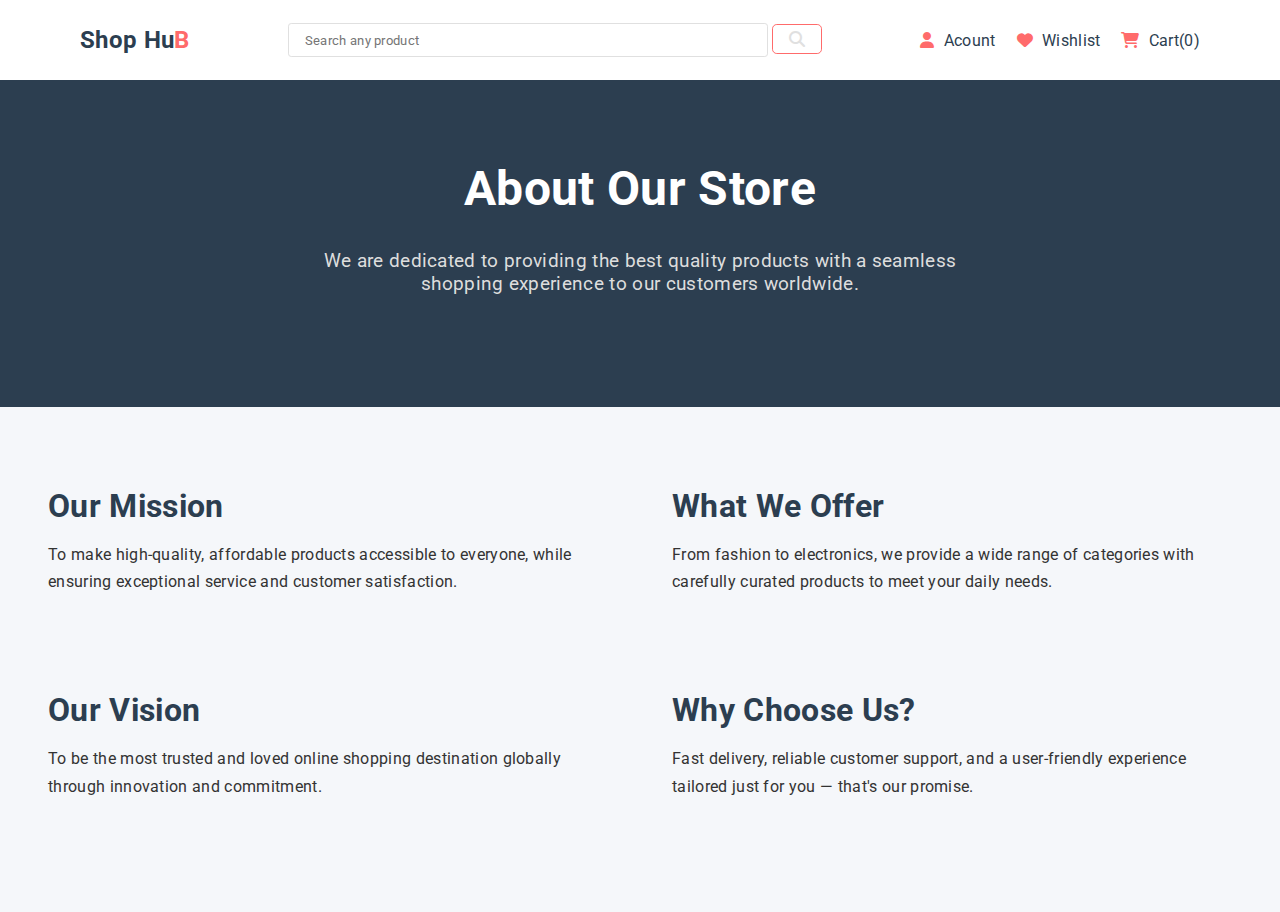
<file: AboutUs.html>
<!DOCTYPE html>
<html lang="en">
  <head>
    <meta charset="UTF-8" />
    <meta name="viewport" content="width=device-width, initial-scale=1.0" />
    <title>About Us</title>
    <link
      rel="stylesheet"
      href="https://cdnjs.cloudflare.com/ajax/libs/font-awesome/6.7.2/css/all.min.css"
      integrity="sha512-Evv84Mr4kqVGRNSgIGL/F/aIDqQb7xQ2vcrdIwxfjThSH8CSR7PBEakCr51Ck+w+/U6swU2Im1vVX0SVk9ABhg=="
      crossorigin="anonymous"
      referrerpolicy="no-referrer"
    />
    <link rel="stylesheet" href="AboutUs.css" />
    <link rel="stylesheet" href="index.css" />
  </head>
  <body>
    <div class="container header-section">
      <div class="logo-container">
        <ul>
          <li>
            <h2 class="main-logo">
              <a href="index.html">Shop Hu<samp>B</samp></a>
            </h2>
          </li>
        </ul>
      </div>

      <div class="input">
        <label for="input"></label>
        <input type="search" placeholder="Search any product" />
        <button class="magnifying animated-btn">
          <i class="fa-solid fa-magnifying-glass"></i>
        </button>
      </div>

      <div class="account-wishlist-cut">
        <ul>
          <li><i class="fa-solid fa-user"></i> Acount</li>
          <li><i class="fa-solid fa-heart"></i> Wishlist</li>
          <li><i class="fa-solid fa-cart-shopping"></i> Cart(0)</li>
        </ul>
      </div>
    </div>
    <!-- About Hero Section -->
    <section class="about-hero">
      <h1>About Our Store</h1>
      <p>
        We are dedicated to providing the best quality products with a seamless
        shopping experience to our customers worldwide.
      </p>
    </section>

    <!-- About Content Section -->
    <section class="about-content">
      <div class="about-section">
        <h2>Our Mission</h2>
        <p>
          To make high-quality, affordable products accessible to everyone,
          while ensuring exceptional service and customer satisfaction.
        </p>
      </div>

      <div class="about-section">
        <h2>What We Offer</h2>
        <p>
          From fashion to electronics, we provide a wide range of categories
          with carefully curated products to meet your daily needs.
        </p>
      </div>

      <div class="about-section">
        <h2>Our Vision</h2>
        <p>
          To be the most trusted and loved online shopping destination globally
          through innovation and commitment.
        </p>
      </div>

      <div class="about-section">
        <h2>Why Choose Us?</h2>
        <p>
          Fast delivery, reliable customer support, and a user-friendly
          experience tailored just for you — that's our promise.
        </p>
      </div>
    </section>
  </body>
</html>
</file>
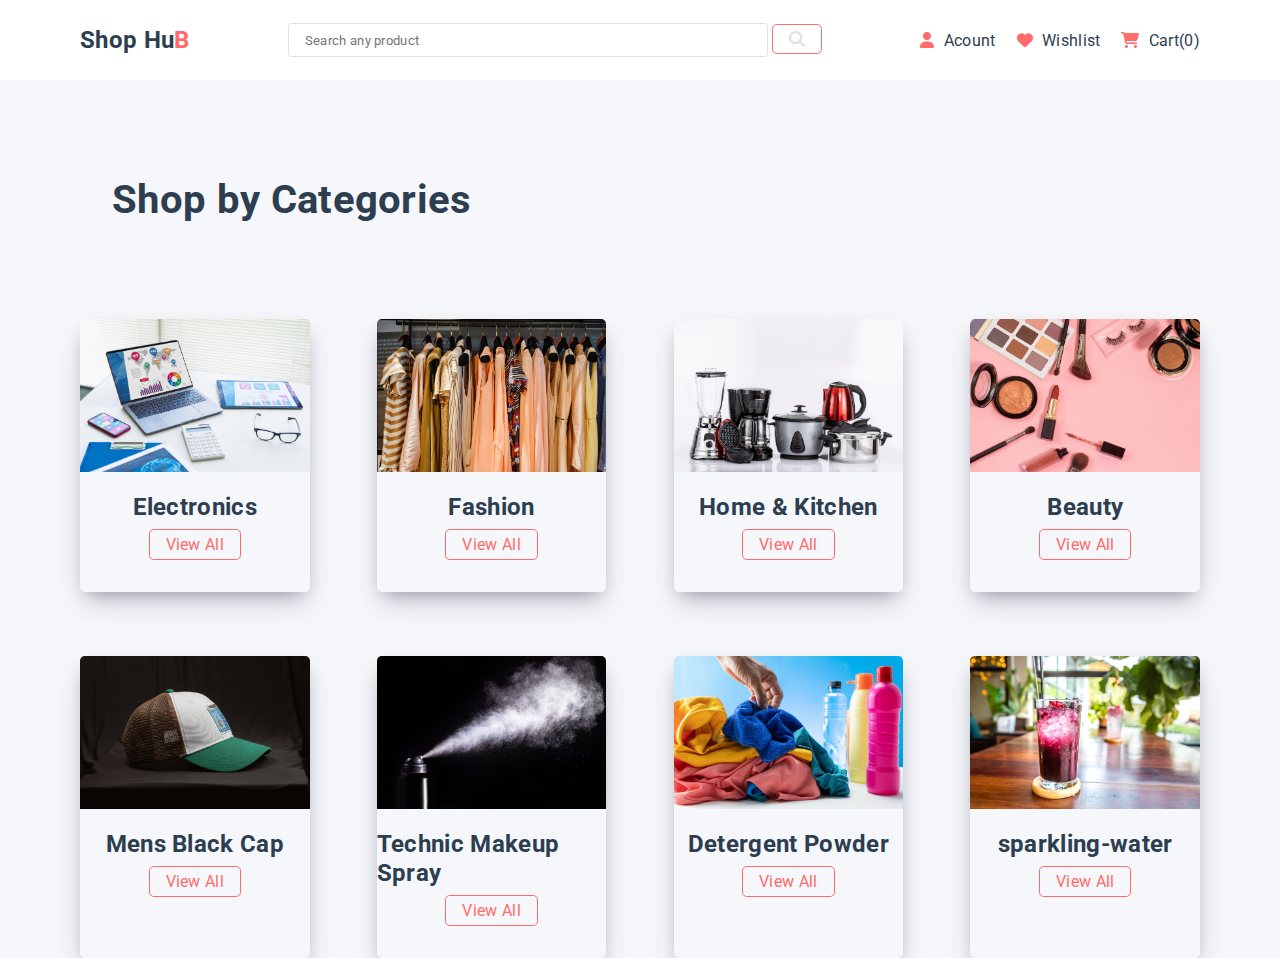
<file: Categoris.html>
<!DOCTYPE html>
<html lang="en">
  <head>
    <meta charset="UTF-8" />
    <meta name="viewport" content="width=device-width, initial-scale=1.0" />
    <title>Document</title>
    <link rel="stylesheet" href="index.css" />
    <link rel="stylesheet" href="Categories.css" />
    <link
      rel="stylesheet"
      href="https://cdnjs.cloudflare.com/ajax/libs/font-awesome/6.7.2/css/all.min.css"
      integrity="sha512-Evv84Mr4kqVGRNSgIGL/F/aIDqQb7xQ2vcrdIwxfjThSH8CSR7PBEakCr51Ck+w+/U6swU2Im1vVX0SVk9ABhg=="
      crossorigin="anonymous"
      referrerpolicy="no-referrer"
    />
  </head>
  <body>
    <div class="container header-section">
      <div class="logo-container">
        <ul>
          <li>
            <h2 class="main-logo">
              <a href="index.html">Shop Hu<samp>B</samp></a>
            </h2>
          </li>
        </ul>
      </div>

      <div class="input">
        <label for="input"></label>
        <input type="search" placeholder="Search any product" />
        <button class="magnifying animated-btn">
          <i class="fa-solid fa-magnifying-glass"></i>
        </button>
      </div>

      <div class="account-wishlist-cut">
        <ul>
          <li><i class="fa-solid fa-user"></i> Acount</li>
          <li><i class="fa-solid fa-heart"></i> Wishlist</li>
          <li><i class="fa-solid fa-cart-shopping"></i> Cart(0)</li>
        </ul>
      </div>
    </div>
    
    <div class="container Shop by Categories">
      <h2 class="Shop-by-Categories-titel">Shop by Categories</h2>

      <div class="Shop-by-Categories-titel-grid">
        <div class="Electronic">
          <figure>
            <img
              src="/public image section/Product categ/Electronics.png"
              alt=""
            />
          </figure>
          <div class="content-conteiner">
            <h3>Electronics</h3>
            <button class="animated-btn Categories-btn">View All</button>
          </div>
        </div>
        <div class="Fashion">
          <figure>
            <img src="/public image section/Product categ/Fashion.png" alt="" />
          </figure>
          <div class="content-conteiner">
            <h3>Fashion</h3>
            <button class="animated-btn Categories-btn">View All</button>
          </div>
        </div>
        <div class="Home & Kitchen">
          <figure>
            <img
              src="/public image section/Product categ/Home & Kitchen.png"
              alt=""
            />
          </figure>
          <div class="content-conteiner">
            <h3>Home & Kitchen</h3>
            <button class="animated-btn Categories-btn">View All</button>
          </div>
        </div>
        <div class="Beauty">
          <figure>
            <img src="/public image section/Product categ/Beauty.png" alt="" />
          </figure>
          <div class="content-conteiner">
            <h3>Beauty</h3>
            <button class="animated-btn Categories-btn">View All</button>
          </div>
        </div>
        <div class="Mens-Black-Cap">
          <figure>
            <img
              src="/public image section/Product categ/Mens Black Cap.png"
              alt=""
            />
          </figure>
          <div class="content-conteiner">
            <h3>Mens Black Cap</h3>
            <button class="animated-btn Categories-btn">View All</button>
          </div>
        </div>
        <div class="Technic-Makeup-Spray">
          <figure>
            <img
              src="/public image section/Product categ/Technic  Spray.png"
              alt=""
            />
          </figure>
          <div class="content-conteiner">
            <h3>Technic Makeup Spray</h3>
            <button class="animated-btn Categories-btn">View All</button>
          </div>
        </div>
        <div class="Detergent-Powder">
          <figure>
            <img
              src="/public image section/Product categ/Detergent Powder.png"
              alt=""
            />
          </figure>
          <div class="content-conteiner">
            <h3>Detergent Powder</h3>
            <button class="animated-btn Categories-btn">View All</button>
          </div>
        </div>
        <div class="sparkling-water">
          <figure>
            <img
              src="/public image section/Product categ/sparkling water.png"
              alt=""
            />
          </figure>
          <div class="content-conteiner">
            <h3>sparkling-water</h3>
            <button class="Categories-btn animated-btn">View All</button>
          </div>
        </div>
      </div>
    </div>
  </body>
</html>
</file>
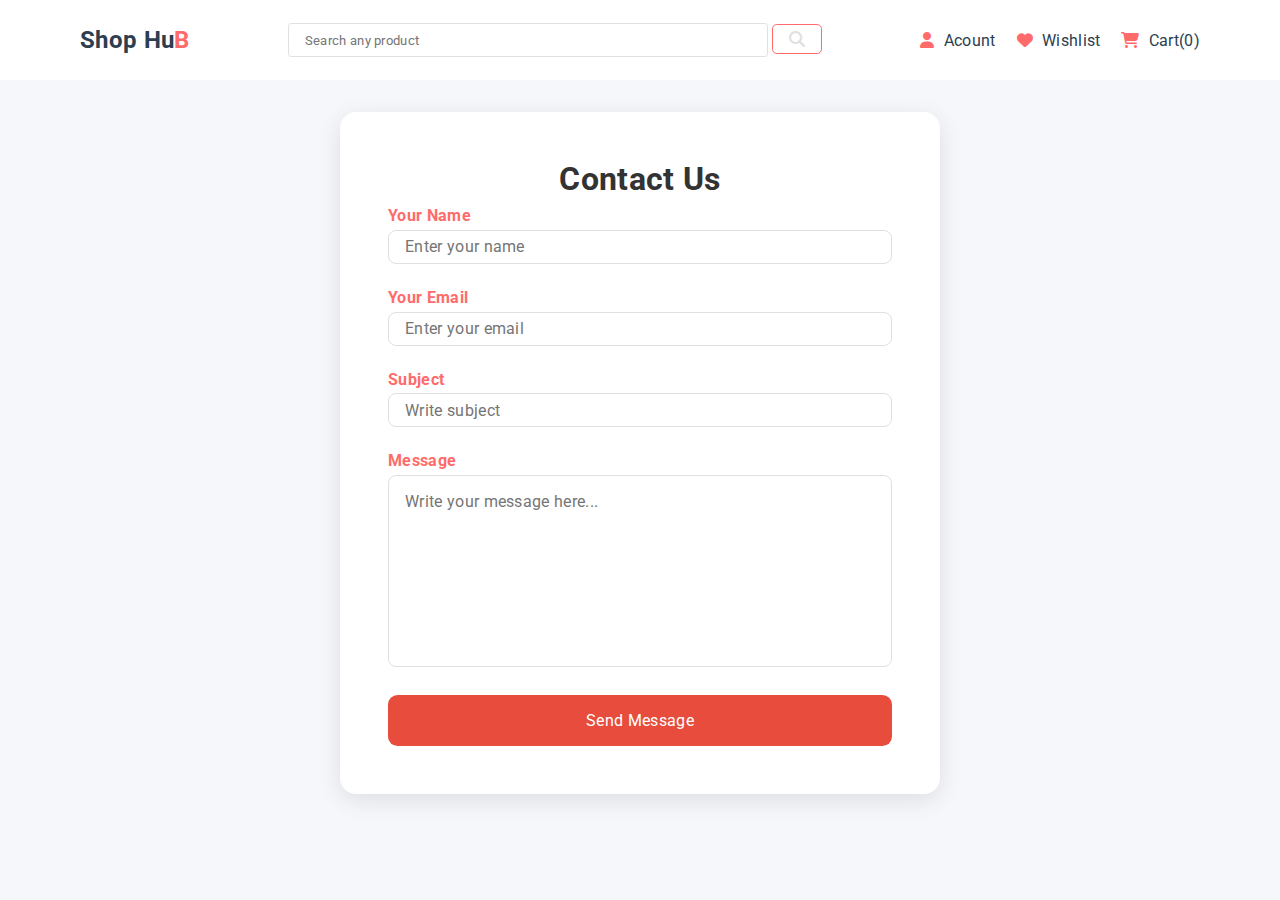
<file: contact.html>
<!DOCTYPE html>
<html lang="en">
  <head>
    <meta charset="UTF-8" />
    <meta name="viewport" content="width=device-width, initial-scale=1.0" />
    <title>Contact Us</title>
    <link rel="stylesheet" href="contact.css" />
    <link rel="stylesheet" href="index.css" />
    <link
      rel="stylesheet"
      href="https://cdnjs.cloudflare.com/ajax/libs/font-awesome/6.7.2/css/all.min.css"
      integrity="sha512-Evv84Mr4kqVGRNSgIGL/F/aIDqQb7xQ2vcrdIwxfjThSH8CSR7PBEakCr51Ck+w+/U6swU2Im1vVX0SVk9ABhg=="
      crossorigin="anonymous"
      referrerpolicy="no-referrer"
    />
  </head>
  <body>
    <div class="container header-section">
      <div class="logo-container">
        <ul>
          <li>
            <h2 class="main-logo">
              <a href="index.html">Shop Hu<samp>B</samp></a>
            </h2>
          </li>
        </ul>
      </div>

      <div class="input">
        <label for="input"></label>
        <input type="search" placeholder="Search any product" />
        <button class="magnifying animated-btn">
          <i class="fa-solid fa-magnifying-glass"></i>
        </button>
      </div>

      <div class="account-wishlist-cut">
        <ul>
          <li><i class="fa-solid fa-user"></i> Acount</li>
          <li><i class="fa-solid fa-heart"></i> Wishlist</li>
          <li><i class="fa-solid fa-cart-shopping"></i> Cart(0)</li>
        </ul>
      </div>
    </div>
    <section class="contact-section">
      <div class="contact-container">
        <h2>Contact Us</h2>
        <form class="contact-form" action="#" method="POST">
          <div>
            <label for="name">Your Name</label>
            <input
              type="text"
              id="name"
              name="name"
              placeholder="Enter your name"
              required
            />
          </div>
          <div>
            <label for="email">Your Email</label>
            <input
              type="email"
              id="email"
              name="email"
              placeholder="Enter your email"
              required
            />
          </div>
          <div>
            <label for="subject">Subject</label>
            <input
              type="text"
              id="subject"
              name="subject"
              placeholder="Write subject"
              required
            />
          </div>
          <div>
            <label for="message">Message</label>
            <textarea
              id="message"
              name="message"
              placeholder="Write your message here..."
              required
            ></textarea>
          </div>
          <button type="submit">Send Message</button>
        </form>
      </div>
    </section>
  </body>
</html>
</file>
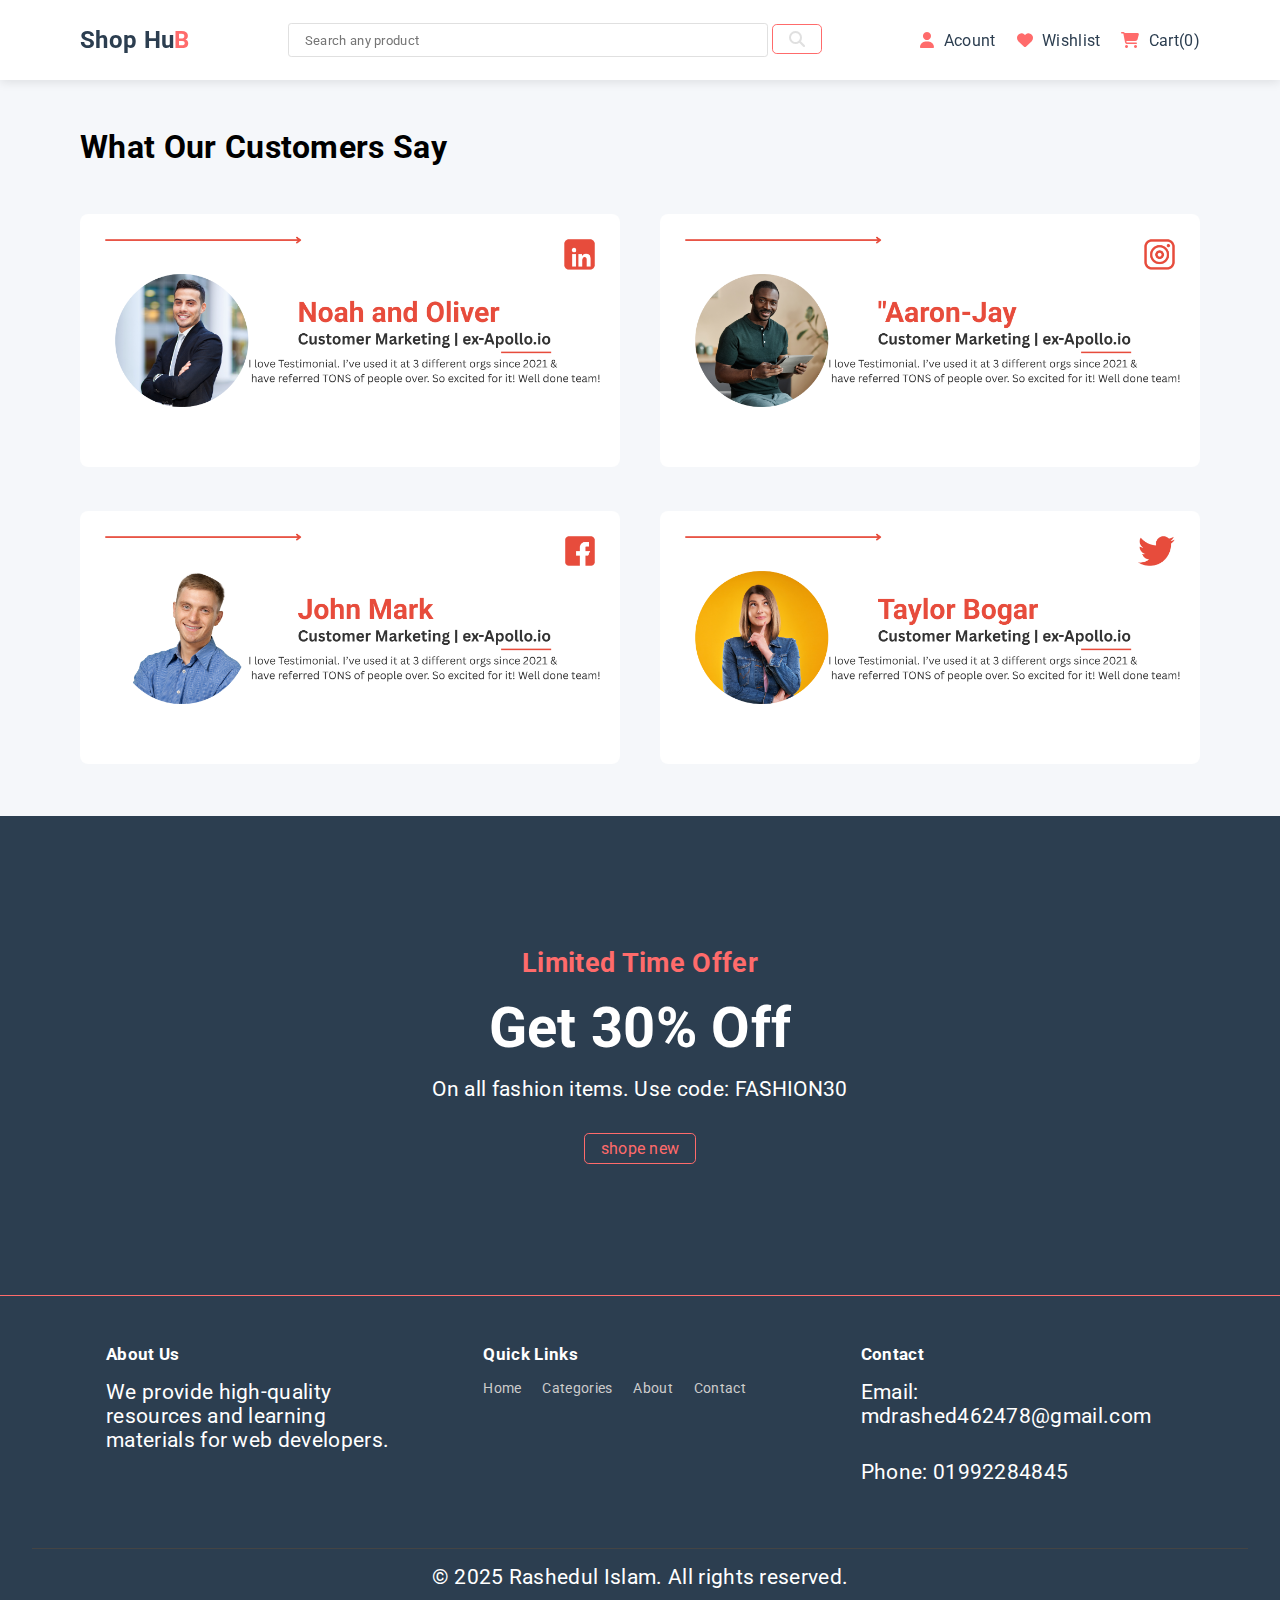
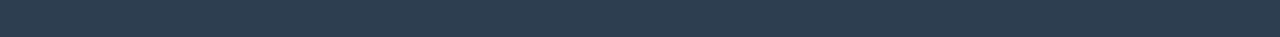
<file: Customers.html>
<!DOCTYPE html>
<html lang="en">
  <head>
    <meta charset="UTF-8" />
    <meta name="viewport" content="width=device-width, initial-scale=1.0" />
    <title>Our Customers</title>
    <link
      rel="stylesheet"
      href="https://cdnjs.cloudflare.com/ajax/libs/font-awesome/6.7.2/css/all.min.css"
      integrity="sha512-Evv84Mr4kqVGRNSgIGL/F/aIDqQb7xQ2vcrdIwxfjThSH8CSR7PBEakCr51Ck+w+/U6swU2Im1vVX0SVk9ABhg=="
      crossorigin="anonymous"
      referrerpolicy="no-referrer"
    />

    <link rel="stylesheet" href="/Css/Customers.css" />
    <link rel="stylesheet" href="/Css/index.css" />
  </head>
  <body>
    <div class="container header-section">
      <div class="logo-container">
        <ul>
          <li>
            <h2 class="main-logo">
              <a href="index.html">Shop Hu<samp>B</samp></a>
            </h2>
          </li>
        </ul>
      </div>

      <div class="input">
        <label for="input"></label>
        <input type="search" placeholder="Search any product" />
        <button class="magnifying animated-btn">
          <i class="fa-solid fa-magnifying-glass"></i>
        </button>
      </div>

      <div class="account-wishlist-cut">
        <ul>
          <li><i class="fa-solid fa-user"></i> Acount</li>
          <li><i class="fa-solid fa-heart"></i> Wishlist</li>
          <li><i class="fa-solid fa-cart-shopping"></i> Cart(0)</li>
        </ul>
      </div>
    </div>
    <div class="What-Our-Customers-Say">
      <h2>What Our Customers Say</h2>
      <div class="testimonial grid-two-cols">
        <div class="numberOner">
          <figure>
            <img src="/Image/0 (1).png" alt="" />
          </figure>
        </div>
        <div class="number2">
          <figure>
            <img src="/Image/0 (2).png" alt="" />
          </figure>
        </div>
        <div class="number3">
          <figure>
            <img src="/Image/0 (3).png" alt="" />
          </figure>
        </div>
        <div class="number4">
          <figure>
            <img src="/Image/0 (4).png" alt="" />
          </figure>
        </div>
      </div>
    </div>

    <!--? Start Limited Time Offer -->
    <div class="Limited-Time-Offer">
      <div class="hero-content">
        <h2>Limited Time Offer</h2>
        <h1>Get 30% Off</h1>
        <p>On all fashion items. Use code: FASHION30</p>
        <div class="Offer">
          <button class="animated-btn shope-new magnifying">shope new</button>
        </div>
      </div>
    </div>

    <!--? End Limited Time Offer -->
    <!-- ? Start Footre Section -->
    <footer class="site-footer">
      <div class="footer-container">
        <div class="footer-about">
          <h3>About Us</h3>
          <p>
            We provide high-quality resources and learning materials for web
            developers.
          </p>
        </div>
        <div class="footer-links">
          <h3>Quick Links</h3>
          <ul>
            <li><a href="#">Home</a></li>
            <li><a href="#">Categories</a></li>
            <li><a href="#">About</a></li>
            <li><a href="#">Contact</a></li>
          </ul>
        </div>
        <div class="footer-contact">
          <h3>Contact</h3>
          <p>Email: mdrashed462478@gmail.com</p>
          <p>Phone: 01992284845</p>
        </div>
      </div>
      <div class="footer-bottom">
        <p>&copy; 2025 Rashedul Islam. All rights reserved.</p>
      </div>
    </footer>

    <!-- ? End Footre Section -->
  </body>
</html>
</file>
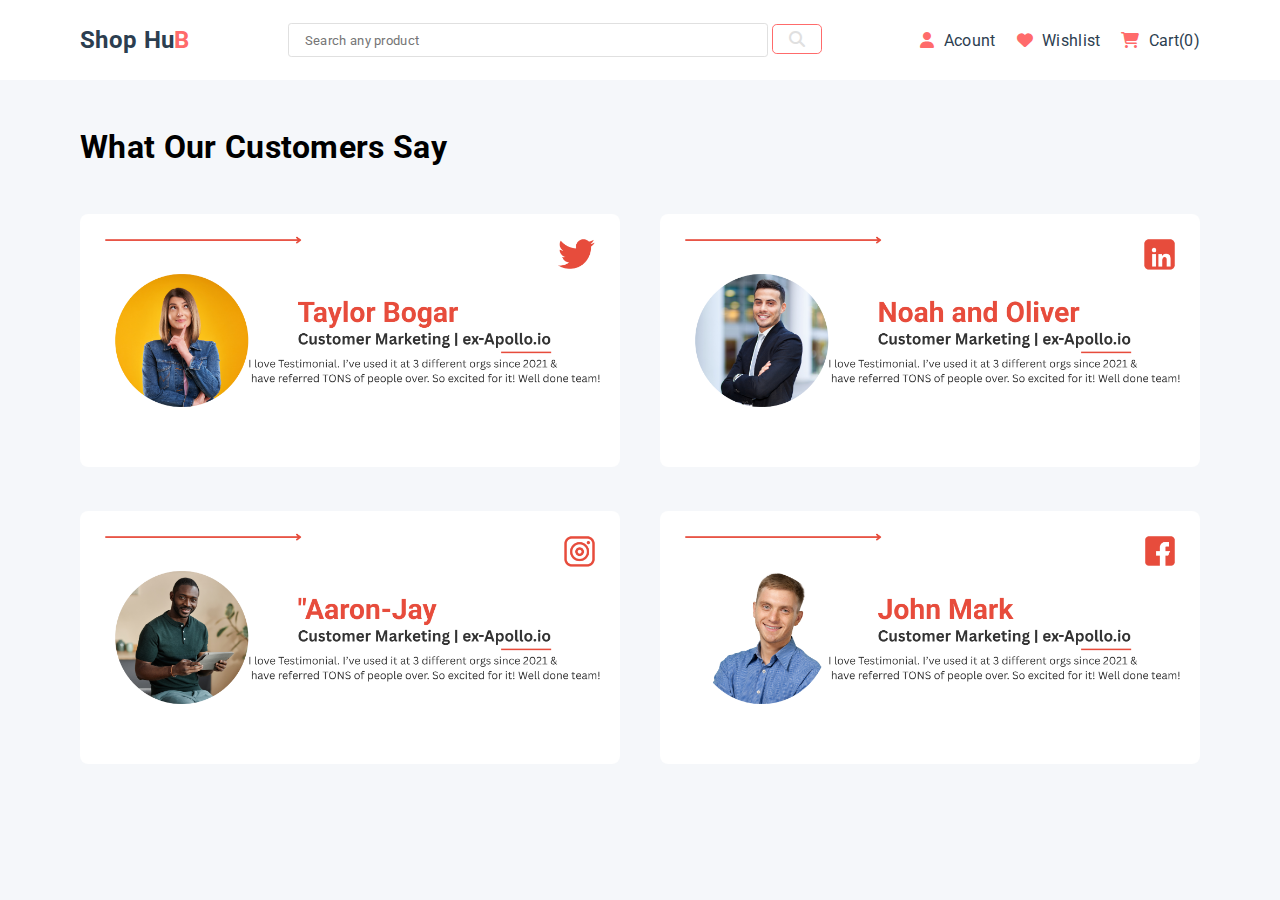
<file: Our Customers.html>
<!DOCTYPE html>
<html lang="en">
  <head>
    <meta charset="UTF-8" />
    <meta name="viewport" content="width=device-width, initial-scale=1.0" />
    <title>Our Customers</title>
    <link
      rel="stylesheet"
      href="https://cdnjs.cloudflare.com/ajax/libs/font-awesome/6.7.2/css/all.min.css"
      integrity="sha512-Evv84Mr4kqVGRNSgIGL/F/aIDqQb7xQ2vcrdIwxfjThSH8CSR7PBEakCr51Ck+w+/U6swU2Im1vVX0SVk9ABhg=="
      crossorigin="anonymous"
      referrerpolicy="no-referrer"
    />

    <link rel="stylesheet" href="/index.css" />
    <link rel="stylesheet" href="Our Customers.css" />
  </head>
  <body>
    <div class="container header-section">
      <div class="logo-container">
        <ul>
          <li>
            <h2 class="main-logo">
              <a href="index.html">Shop Hu<samp>B</samp></a>
            </h2>
          </li>
        </ul>
      </div>

      <div class="input">
        <label for="input"></label>
        <input type="search" placeholder="Search any product" />
        <button class="magnifying animated-btn">
          <i class="fa-solid fa-magnifying-glass"></i>
        </button>
      </div>

      <div class="account-wishlist-cut">
        <ul>
          <li><i class="fa-solid fa-user"></i> Acount</li>
          <li><i class="fa-solid fa-heart"></i> Wishlist</li>
          <li><i class="fa-solid fa-cart-shopping"></i> Cart(0)</li>
        </ul>
      </div>
    </div>
    <div class="What-Our-Customers-Say">
      <h2>What Our Customers Say</h2>
      <div class="testimonial grid-two-cols">
        <div class="numberOner">
          <figure>
            <img src="/public image section/Testimonial/1.png" alt="" />
          </figure>
        </div>
        <div class="number2">
          <figure>
            <img src="/public image section/Testimonial/2.png" alt="" />
          </figure>
        </div>
        <div class="number3">
          <figure>
            <img src="/public image section/Testimonial/3.png" alt="" />
          </figure>
        </div>
        <div class="number4">
          <figure>
            <img src="/public image section/Testimonial/4.png" alt="" />
          </figure>
        </div>
      </div>
    </div>
  </body>
</html>
</file>
<file: AboutUs.css>
.about-hero {
  background-color: var(--primary-dark);
  color: var(--text-light);
  padding: 5rem 2rem;
  text-align: center;
}

.about-hero h1 {
  font-size: 3rem;
  margin-bottom: 1rem;
}

.about-hero p {
  font-size: 1.2rem;
  max-width: 700px;
  margin: 0 auto;
  color: #ddd;
}

.about-content {
  display: flex;
  flex-direction: column;
  gap: 2rem;
  padding: 4rem 2rem;
  background-color: var(--secondary-light);
}

.about-section {
  max-width: 1100px;
  margin: 0 auto;
  text-align: center;
}

.about-section h2 {
  font-size: 2rem;
  color: var(--primary-dark);
  margin-bottom: 1rem;
}

.about-section p {
  font-size: 1rem;
  color: var(--text-dark);
  line-height: 1.7;
}
.main-logo a {
  color: var(--primary-dark);
  font-weight: bold;
}

@media (min-width: 768px) {
  .about-content {
    flex-direction: row;
    flex-wrap: wrap;
    justify-content: center;
  }

  .about-section {
    flex: 1 1 45%;
    padding: 1rem;
    text-align: left;
  }
}
</file>
<file: index.css>
@import url("https://fonts.googleapis.com/css2?family=Roboto:ital,wght@0,100..900;1,100..900&display=swap");

* {
  padding: 0;
  margin: 0;
  box-sizing: border-box;
  text-decoration: none;
  list-style: none;
  font-family: "Roboto", sans-serif;
  letter-spacing: 0.02rem;
}

:root {
  --primary-dark: #2c3e50;
  --primary-accent: #ff6b6b;
  --secondary-light: #f5f7fa;
  --secondary-warning: #e74c3c;
  --text-dark: #333333;
  --text-light: #ffffff;
  --border-gray: #e0e0e0;
  --hover-state: #e67e22;
  --success-state: #27ae60;
  --opacity-color: #000;
  --card-color: #363535;
  --star-color: #ffd400;
}

body {
  background-color: var(--secondary-light);
}

.container {
  max-width: 142rem;
  padding: 0 5rem;
  width: 100%;
}

ul {
  display: flex;
  gap: 1.3rem;
}

.main-logo {
  color: var(--primary-dark);
  cursor: pointer;
}

samp {
  color: var(--primary-accent);
}

.main-header-contact--contaienr {
  display: flex;
  padding: 1rem 5rem;
  align-items: center;
  justify-content: space-between;
  background-color: var(--primary-dark);
}

.fa-facebook,
.fa-instagram,
.fa-twitter {
  color: var(--primary-accent);
  font-size: 1.2rem;
  transition: 0.3s ease;
}

.fa-facebook:hover,
.fa-instagram:hover,
.fa-twitter:hover {
  transform: translateY(-0.2rem);
}

.main-header-contact--container {
  display: flex;
  padding: 0 5rem;
  height: 3rem;
  background-color: var(--primary-dark);
  color: var(--text-light);
  align-items: center;
  justify-content: space-between;
}

a {
  color: var(--text-light);
  font-weight: normal;
}

.header-section {
  display: flex;
  align-items: center;
  justify-content: space-between;
  height: 5rem;
  width: 100%;
  background-color: var(--text-light);
}

.input input {
  height: 2rem;
  width: 30rem;
  padding: 1rem;
  outline: none;
  color: var(--primary-dark);
  border: 0.1rem solid var(--border-gray);
  border-radius: 0.2rem;
}

.magnifying {
  padding: 0.6rem 1rem;
  border-radius: 0.2rem;
  background-color: var(--secondary-warning);
  border: none;
  color: var(--primary-accent);
}

.magnifying:hover {
  background-color: var(--hover-state);
}
i {
  color: var(--primary-accent);
}

.fa-user,
.fa-heart,
.fa-cart-shopping {
  margin-right: 0.3rem;
  color: var(--primary-accent);
}

.account-wishlist-cut ul li {
  color: var(--primary-dark);
}

.fa-magnifying-glass {
  color: var(--border-gray);
}

/* Navigation */
.nav-section {
  display: flex;
  align-items: center;
  justify-content: center;
  gap: 2rem;
  width: 100%;
  background-color: var(--primary-dark);
}

.nav-section ul li {
  padding: 1rem 0.6rem;
  cursor: pointer;
}

.nav-var-section {
  transition: all 0.4s;
}

.nav-var-section:hover {
  background-color: var(--primary-accent);
}

/* Hero Section */
.main-cover-container {
  height: 73.3vh;
  width: 100%;
  display: flex;
  align-items: center;
  justify-content: center;
  position: relative;
  z-index: 55;
  text-align: center;
}

.main-cover-container img {
  width: 100%;
  background-image: cover;
}

.main-cover-container::after {
  content: "";
  position: absolute;
  height: 100%;
  width: 100%;
  top: 0;
  left: 0;
  background-color: var(--opacity-color);
  filter: opacity(0.8);
  z-index: -1;
}

.main-cover-container::before {
  content: "";
  position: absolute;
  top: 0;
  left: 0;
  height: 100%;
  width: 100%;
  background-image: url(hero.jpg);
  background-size: cover;
  z-index: -2;
}

h1 {
  padding-bottom: 1rem;
  font-size: 3.5rem;
  text-transform: capitalize;
  color: var(--text-light);
}

.hero-content h2 {
  font-size: 1.7rem;
  padding-bottom: 1rem;
  text-transform: capitalize;
  color: var(--primary-accent);
}

p {
  padding-bottom: 2rem;
  font-size: 1.3rem;
  color: var(--text-light);
}

.shope-new {
  padding: 1rem 2rem;
  color: var(--text-light);
  font-size: 1rem;
}

.Contact {
  margin-left: 1rem;
}

/* Shop Categories */
.Shop-by-Categories-titel {
  margin: 6rem 2rem;
  font-size: 2.5rem;
  color: var(--primary-dark);
}

.Shop-by-Categories-titel-grid {
  display: grid;
  width: 100%;
  margin-top: 2rem;
  grid-template-columns: repeat(4, 1fr);
  gap: 4rem 4.2rem;
  place-content: center;
}

figure img {
  width: 100%;
  height: 100%;
  border-top-left-radius: 0.3rem;
  border-top-right-radius: 0.3rem;
}

.Beauty,
.Home,
.Fashion,
.Electronic,
.Technic-Makeup-Spray,
.Detergent-Powder,
.sparkling-water,
.Mens-Black-Cap {
  padding-bottom: 1rem;
  box-shadow: rgba(50, 50, 93, 0.25) 0px 13px 27px -5px,
    rgba(0, 0, 0, 0.3) 0px 8px 16px -8px;
  border-radius: 0.3rem;
  transition: 0.2s ease;
}

.Beauty:hover,
.Home:hover,
.Fashion:hover,
.Electronic:hover,
.Technic-Makeup-Spray:hover,
.Detergent-Powder:hover,
.sparkling-water:hover,
.Mens-Black-Cap:hover {
  transform: translateY(-0.5rem);
}

.content-conteiner {
  display: flex;
  margin-top: 1rem;
  font-size: 1.3rem;
  padding-bottom: 1rem;
  align-items: center;
  justify-content: center;
  flex-direction: column;
  gap: 0.5rem;
}

h3 {
  color: var(--primary-dark);
}

.Categories-btn {
  padding: 0.5rem 1.5rem;
  color: var(--primary-dark);
  border: 0.1rem solid var(--hover-state);
  border-radius: 0.2rem;
  position: relative;
}

.Categories-btn::after {
  content: "";
  position: absolute;
  top: 0;
  left: 0;
  width: 0%;
  height: 100%;
  background-color: rebeccapurple;
  z-index: 1;
}

.animated-btn {
  position: relative;
  padding: 0.3rem 1rem;
  font-size: 1rem;
  color: var(--primary-accent);
  background-color: transparent;
  border: 0.1rem solid var(--primary-accent);
  border-radius: 0.3rem;
  cursor: pointer;
  overflow: hidden;
  transition: all 0.4s ease;
}

.animated-btn:hover {
  color: var(--text-light);
}

.animated-btn::before {
  content: "";
  position: absolute;
  top: 50%;
  left: 50%;
  width: 300%;
  height: 300%;
  background-color: var(--hover-state);
  transition: all 0.6s ease;
  border-radius: 50%;
  transform: translate(-50%, -50%) scale(0);
  z-index: -1;
}

.animated-btn:hover::before {
  transform: translate(-50%, -50%) scale(1);
}

/* Featured Products */
.Featured-Products-container {
  padding-top: 8rem;
  background-color: var(--text-light);
}

.Featured-Products-grid {
  display: grid;
  grid-template-columns: repeat(5, 1fr);
  gap: 2rem;
}

.Featured-Products {
  font-size: 2rem;
  text-transform: capitalize;
  color: var(--text-dark);
  margin-bottom: 6rem;
}

.featured-Products {
  color: var(--primary-accent);
}

.featured-Products:hover {
  color: var(--primary-accent);
}

.btn {
  display: grid;
  grid-template-columns: repeat(2, 1fr);
  gap: 1rem;
  margin-top: 1rem;
  padding-bottom: 0.5rem;
  border-radius: 0.5rem;
}

.add-to-card-1 h3 {
  margin-top: 0.5rem;
}

.product-price {
  display: flex;
  gap: 2rem;
  margin-top: 1rem;
  font-size: 1.4rem;
}

.product-price .new {
  color: var(--primary-accent);
}

.product-price .old {
  color: var(--card-color);
  text-decoration: line-through;
}

.add-card-content-container {
  position: relative;
  padding: 0.3rem;
}

.star {
  color: var(--star-color);
  margin-top: 0.5rem;
}

.star span {
  color: var(--card-color);
}

.image {
  position: relative;
}

.image-discription {
  padding: 0.5rem;
  position: absolute;
  text-align: center;
  color: var(--card-color);
  inset: 0;
  width: 100%;
  height: 100%;
  display: flex;
  flex-direction: column;
  align-items: center;
  justify-content: center;
  opacity: 0;
  transition: 0.3s;
}

.image-discription:hover {
  opacity: 1;
}

.image-discription p {
  font-size: 1.2rem;
  color: var(--card-color);
}

.hover-btn {
  color: var(--text-dark);
}

.hover-btn:hover {
  color: var(--text-light);
}

[class^="add-to-card-"]:hover {
  box-shadow: rgba(0, 0, 0, 0.24) 0px 3px 8px;
}

.Limited-Time-Offer {
  display: flex;
  margin-top: 3rem;
  align-items: center;
  justify-content: center;
  height: 30rem;
  width: 100%;
  background-color: var(--primary-dark);

  & h2,
  h1,
  p {
    text-align: center;
  }
}

.Offer {
  display: flex;
  justify-content: center;
}

.What-Our-Customers-Say {
  margin-top: 3rem;
  padding: 0 5rem;

  & h2 {
    font-size: 2rem;
  }
}

.grid-two-cols {
  margin-top: 3rem;
  display: grid;
  grid-template-columns: repeat(2, 1fr);
  gap: 2.5rem;
}

.testimonial figure img {
  border-radius: 0.5rem;
  -webkit-border-radius: 0.5rem;
  -moz-border-radius: 0.5rem;
  -ms-border-radius: 0.5rem;
  -o-border-radius: 0.5rem;

  &:hover {
    box-shadow: rgba(100, 100, 111, 0.2) 0px 7px 29px 0px;
  }
}

/* ? Subscribe-yournewsletter */
.Subscribe-yournewsletter {
  margin-top: 3rem;
  padding: 3rem 5rem;
  background-color: var(--primary-dark);
}
.Subscribe-yournewsletter h2 {
  font-size: 2.5rem;
  padding-bottom: 1.2rem;
  text-align: center;
  color: var(--text-light);
}
.Subscribe-yournewsletter p {
  text-align: center;
}
.input-sub {
  display: flex;
  align-items: center;
  justify-content: center;
}
input {
  height: 2rem;
  width: 20rem;
  padding: 1rem;
  outline: none;
  color: var(--primary-dark);
  border: 0.1rem solid var(--border-gray);
  border-top-left-radius: 0.3rem;
  border-bottom-left-radius: 0.3rem;
}
.Subscribe-btn {
  border-top-right-radius: 0.3rem;
  border-bottom-right-radius: 0.3rem;
  padding: 0.6rem;
  border: none;
  background-color: var(--primary-accent);

  &:hover {
    color: var(--text-light);
  }
}

.site-footer {
  background-color: var(--primary-dark);
  color: var(--text-light);
  padding: 3rem 2rem 1rem;
  font-size: 0.9rem;
}

.footer-container {
  display: flex;
  flex-direction: column;
  gap: 2rem;
  max-width: 1100px;
  margin: 0 auto;
}

.footer-container h3 {
  margin-bottom: 1rem;
  color: #fff;
}

.footer-container ul {
  list-style: none;
  padding: 0;
}

.footer-container li {
  margin-bottom: 0.5rem;
}

.footer-container a {
  color: #ccc;
  text-decoration: none;
}

.footer-container a:hover {
  text-decoration: underline;
}

.footer-bottom {
  text-align: center;
  border-top: 0.1px solid #444;
  padding-top: 1rem;
  margin-top: 2rem;
  color: #aaa;
}

@media (min-width: 768px) {
  .footer-container {
    flex-direction: row;
    justify-content: space-between;
  }

  .footer-container > div {
    flex: 1;
    padding: 0 1rem;
  }
}

/* ? ----------- Responsive Design ----------- */

/* For tablets and small desktops */
@media (max-width: 1200px) {
  .container {
    padding: 0 3rem;
  }

  .Shop-by-Categories-titel-grid,
  .Featured-Products-grid {
    grid-template-columns: repeat(3, 1fr);
  }

  input {
    width: 20rem;
  }
}

/* For tablets (portrait) */
@media (max-width: 992px) {
  .Shop-by-Categories-titel-grid,
  .Featured-Products-grid {
    grid-template-columns: repeat(2, 1fr);
  }

  .grid-two-cols {
    grid-template-columns: 1fr;
  }

  .main-cover-container h1 {
    font-size: 2.5rem;
  }

  .hero-content h2 {
    font-size: 1.3rem;
  }

  input {
    width: 100%;
  }

  .header-section {
    flex-direction: column;
    height: auto;
    gap: 1rem;
    padding: 1rem 0;
  }
}

/* For mobile devices */
@media (max-width: 768px) {
  .Shop-by-Categories-titel-grid,
  .Featured-Products-grid {
    grid-template-columns: repeat(1, 1fr);
  }

  .main-cover-container {
    height: auto;
    padding: 2rem 1rem;
  }

  h1 {
    font-size: 2rem;
  }

  .nav-section {
    flex-direction: column;
    gap: 0.5rem;
  }

  ul {
    flex-direction: column;
    align-items: center;
  }

  .animated-btn {
    width: 100%;
    text-align: center;
  }

  .account-wishlist-cut ul {
    flex-direction: column;
    gap: 0.5rem;
  }
}

/* For very small devices */
@media (max-width: 576px) {
  .container {
    padding: 0 1rem;
  }

  .Shop-by-Categories-titel {
    font-size: 1.5rem;
  }

  .product-price {
    flex-direction: column;
    gap: 0.5rem;
  }

  .btn {
    grid-template-columns: 1fr;
  }

  .main-header-contact--container {
    flex-direction: column;
    height: auto;
    padding: 0.5rem;
    gap: 0.5rem;
  }
}
</file>
<file: Categories.css>
.main-logo a {
  color: var(--primary-dark);
  font-weight: bold;
}
</file>
<file: contact.css>
* {
  margin: 0;
  padding: 0;
  box-sizing: border-box;
  list-style: none;
}

:root {
  --primary-dark: #2c3e50;
  --primary-accent: #ff6b6b;
  --secondary-light: #f5f7fa;
  --secondary-warning: #e74c3c;
  --text-dark: #333333;
  --text-light: #ffffff;
  --border-gray: #e0e0e0;
  --hover-state: #e67e22;
  --success-state: #27ae60;
  --opacity-color: #000;
  --card-color: #363535;
  --star-color: #ffd400;
}

.contact-section {
  padding: 2rem 5rem;
  background-color: var(--background);
}

h2 {
  color: var(--primary-dark);
}
label {
  color: var(--primary-accent);
}

.main-logo a {
  color: var(--primary-dark);
  font-weight: bold;
}

.contact-container {
  max-width: 600px;
  margin: auto;
  background-color: white;
  padding: 3rem;
  border-radius: 1rem;
  box-shadow: 0 6px 24px rgba(0, 0, 0, 0.1);
  -webkit-border-radius: 1rem;
  -moz-border-radius: 1rem;
  -ms-border-radius: 1rem;
  -o-border-radius: 1rem;
}

.contact-container h2 {
  text-align: center;
  margin-bottom: 0.5rem;
  color: var(--text-dark);
  font-size: 2rem;
}

.contact-form {
  display: flex;
  flex-direction: column;
  gap: 1.5rem;
}

.contact-form label {
  font-weight: bold;
  margin-bottom: 0.3rem;
  display: block;
}

.contact-form input,
.contact-form textarea {
  width: 100%;
  padding: 1rem;
  border: 0.1px solid var(--border-gray);
  border-radius: 8px;
  font-size: 1rem;
  transition: border-color 0.3s;
}

.contact-form input:focus,
.contact-form textarea:focus {
  border-color: var(--primary);
  outline: none;
}

.contact-form textarea {
  min-height: 12rem;
  resize: none;
}

.contact-form button {
  padding: 1rem;
  background-color: var(--secondary-warning);
  color: var(--text-light);
  font-size: 1rem;
  border: none;
  border-radius: 0.6rem;
  cursor: pointer;
  transition: background-color 0.3s;
  -webkit-border-radius: 0.6rem;
  -moz-border-radius: 0.6rem;
  -ms-border-radius: 0.6rem;
  -o-border-radius: 0.6rem;
}

.contact-form button:hover {
  background-color: var(--primary-dark);
}

@media (max-width: 600px) {
  .contact-container {
    padding: 2rem;
  }

  .contact-container h2 {
    font-size: 1.5rem;
  }
}
</file>
<file: Css/Customers.css>
.main-logo a {
  color: var(--primary-dark);
  font-weight: bold;
}
</file>
<file: Css/index.css>
@import url("https://fonts.googleapis.com/css2?family=Roboto:ital,wght@0,100..900;1,100..900&display=swap");

* {
  padding: 0;
  margin: 0;
  box-sizing: border-box;
  text-decoration: none;
  list-style: none;
  font-family: "Roboto", sans-serif;
  letter-spacing: 0.02rem;
}

:root {
  --primary-dark: #2c3e50;
  --primary-accent: #ff6b6b;
  --secondary-light: #f5f7fa;
  --secondary-warning: #e74c3c;
  --text-dark: #333333;
  --text-light: #ffffff;
  --border-gray: #e0e0e0;
  --hover-state: #e67e22;
  --success-state: #27ae60;
  --opacity-color: #000;
  --card-color: #363535;
  --star-color: #ffd400;
}

body {
  background-color: var(--secondary-light);
}

.container {
  max-width: 142rem;
  padding: 0 5rem;
  width: 100%;
}

ul {
  display: flex;
  gap: 1.3rem;
}

.main-logo {
  color: var(--primary-dark);
  cursor: pointer;
}
.main-logo a {
  color: var(--primary-dark);
  font-weight: bold;
}

samp {
  color: var(--primary-accent);
}

.main-header-contact--contaienr {
  display: flex;
  padding: 1rem 5rem;
  align-items: center;
  justify-content: space-between;
  background-color: var(--primary-dark);
}

.fa-facebook,
.fa-instagram,
.fa-linkedin {
  color: var(--primary-accent);
  font-size: 1.2rem;
  transition: 0.3s ease;
}

.fa-facebook:hover,
.fa-instagram:hover,
.fa-linkedin:hover {
  transform: translateY(-0.2rem);
  -webkit-transform: translateY(-0.2rem);
  -moz-transform: translateY(-0.2rem);
  -ms-transform: translateY(-0.2rem);
  -o-transform: translateY(-0.2rem);
}

.main-header-contact--container {
  display: flex;
  padding: 0 5rem;
  height: 3rem;
  background-color: var(--primary-dark);
  color: var(--text-light);
  align-items: center;
  justify-content: space-between;
}

a {
  color: var(--text-light);
  font-weight: normal;
}

.header-section {
  display: flex;
  align-items: center;
  justify-content: space-between;
  height: 5rem;
  width: 100%;
  background-color: var(--text-light);
  box-shadow: 0 2px 10px rgba(0, 0, 0, 0.1);
  position: sticky;
  z-index: 100;
}

.header-section {
  position: sticky;
  top: 0;
}
.input input {
  height: 2rem;
  width: 30rem;
  padding: 1rem;
  outline: none;
  color: var(--primary-dark);
  border: 0.1rem solid var(--border-gray);
  border-radius: 0.2rem;
}

.magnifying {
  padding: 0.6rem 1rem;
  border-radius: 0.2rem;
  background-color: var(--secondary-warning);
  border: none;
  color: var(--primary-accent);
}

.magnifying:hover {
  background-color: var(--hover-state);
}
i {
  color: var(--primary-accent);
}

.fa-user,
.fa-heart,
.fa-cart-shopping {
  margin-right: 0.3rem;
  color: var(--primary-accent);
}

.account-wishlist-cut ul li {
  color: var(--primary-dark);
}

.fa-magnifying-glass {
  color: var(--border-gray);
}

/* Navigation */
.nav-section {
  display: flex;
  align-items: center;
  justify-content: center;
  gap: 2rem;
  width: 100%;
  background-color: var(--primary-dark);
}

.nav-section ul li {
  padding: 1rem 0.6rem;
  cursor: pointer;
}

.nav-var-section {
  transition: all 0.4s;
}

.nav-var-section:hover {
  background-color: var(--primary-accent);
}

/* Hero Section */
.main-cover-container {
  height: 73.3vh;
  width: 100%;
  display: flex;
  align-items: center;
  justify-content: center;
  position: relative;
  z-index: 55;
  text-align: center;
}

.main-cover-container img {
  width: 100%;
  background-image: cover;
}

.main-cover-container::after {
  content: "";
  position: absolute;
  height: 100%;
  width: 100%;
  top: 0;
  left: 0;
  background-color: var(--opacity-color);
  filter: opacity(0.8);
  z-index: -1;
}

.main-cover-container::before {
  content: "";
  position: absolute;
  top: 0;
  left: 0;
  height: 100%;
  width: 100%;
  background-image: url(/Image/hero.jpg);
  background-size: cover;
  z-index: -2;
}

h1 {
  padding-bottom: 1rem;
  font-size: 3.5rem;
  text-transform: capitalize;
  color: var(--text-light);
}

.hero-content h2 {
  font-size: 1.7rem;
  padding-bottom: 1rem;
  text-transform: capitalize;
  color: var(--primary-accent);
}

p {
  padding-bottom: 2rem;
  font-size: 1.3rem;
  color: var(--text-light);
}

.shope-new {
  padding: 1rem 2rem;
  color: var(--text-light);
  font-size: 1rem;
}

.Contact {
  margin-left: 1rem;
}

/* Shop Categories */
.Shop-by-Categories-titel {
  margin: 6rem 2rem;
  font-size: 2.5rem;
  color: var(--primary-dark);
}

.Shop-by-Categories-titel-grid {
  display: grid;
  width: 100%;
  margin-top: 2rem;
  grid-template-columns: repeat(4, 1fr);
  gap: 4rem 4.2rem;
  place-content: center;
}

figure img {
  width: 100%;
  height: 100%;
  border-top-left-radius: 0.3rem;
  border-top-right-radius: 0.3rem;
}

.Beauty,
.Home,
.Fashion,
.Electronic,
.Technic-Makeup-Spray,
.Detergent-Powder,
.sparkling-water,
.Mens-Black-Cap {
  padding-bottom: 1rem;
  box-shadow: rgba(50, 50, 93, 0.25) 0px 13px 27px -5px,
    rgba(0, 0, 0, 0.3) 0px 8px 16px -8px;
  border-radius: 0.3rem;
  transition: 0.2s ease;
}

.Beauty:hover,
.Home:hover,
.Fashion:hover,
.Electronic:hover,
.Technic-Makeup-Spray:hover,
.Detergent-Powder:hover,
.sparkling-water:hover,
.Mens-Black-Cap:hover {
  transform: translateY(-0.5rem);
}

.content-conteiner {
  display: flex;
  margin-top: 1rem;
  font-size: 1.3rem;
  padding-bottom: 1rem;
  align-items: center;
  justify-content: center;
  flex-direction: column;
  gap: 0.5rem;
}

h3 {
  color: var(--primary-dark);
}

.Categories-btn {
  padding: 0.5rem 1.5rem;
  color: var(--primary-dark);
  border: 0.1rem solid var(--hover-state);
  border-radius: 0.2rem;
  position: relative;
}

.Categories-btn::after {
  content: "";
  position: absolute;
  top: 0;
  left: 0;
  width: 0%;
  height: 100%;
  background-color: rebeccapurple;
  z-index: 1;
}

.animated-btn {
  position: relative;
  padding: 0.3rem 1rem;
  font-size: 1rem;
  color: var(--primary-accent);
  background-color: transparent;
  border: 0.1rem solid var(--primary-accent);
  border-radius: 0.3rem;
  cursor: pointer;
  overflow: hidden;
  transition: all 0.4s ease;
}

.animated-btn:hover {
  color: var(--text-light);
}

.animated-btn::before {
  content: "";
  position: absolute;
  top: 50%;
  left: 50%;
  width: 300%;
  height: 300%;
  background-color: var(--hover-state);
  transition: all 0.6s ease;
  border-radius: 50%;
  transform: translate(-50%, -50%) scale(0);
  z-index: -1;
}

.animated-btn:hover::before {
  transform: translate(-50%, -50%) scale(1);
}

/* Featured Products */
.Featured-Products-container {
  padding-top: 8rem;
  background-color: var(--text-light);
}

.Featured-Products-grid {
  display: grid;
  grid-template-columns: repeat(5, 1fr);
  gap: 2rem;
}

.Featured-Products {
  font-size: 2rem;
  text-transform: capitalize;
  color: var(--text-dark);
  margin-bottom: 6rem;
}

.featured-Products {
  color: var(--primary-accent);
}

.featured-Products:hover {
  color: var(--primary-accent);
}

.btn {
  display: grid;
  grid-template-columns: repeat(2, 1fr);
  gap: 1rem;
  margin-top: 1rem;
  padding-bottom: 0.5rem;
  border-radius: 0.5rem;
}

.add-to-card-1 h3 {
  margin-top: 0.5rem;
}

.product-price {
  display: flex;
  gap: 2rem;
  margin-top: 1rem;
  font-size: 1.4rem;
}

.product-price .new {
  color: var(--primary-accent);
}

.product-price .old {
  color: var(--card-color);
  text-decoration: line-through;
}

.add-card-content-container {
  position: relative;
  padding: 0.3rem;
}

.star {
  color: var(--star-color);
  margin-top: 0.5rem;
}

.star span {
  color: var(--card-color);
}

.image {
  position: relative;
}

.image-discription {
  padding: 0.5rem;
  position: absolute;
  text-align: center;
  color: var(--card-color);
  inset: 0;
  width: 100%;
  height: 100%;
  display: flex;
  flex-direction: column;
  align-items: center;
  justify-content: center;
  opacity: 0;
  transition: 0.3s;
}

.image-discription:hover {
  opacity: 1;
}

.image-discription p {
  font-size: 1.2rem;
  color: var(--card-color);
}

.hover-btn {
  color: var(--text-dark);
}

.hover-btn:hover {
  color: var(--text-light);
}

[class^="add-to-card-"]:hover {
  box-shadow: rgba(0, 0, 0, 0.24) 0px 3px 8px;
}

.Limited-Time-Offer {
  display: flex;
  margin-top: 3rem;
  align-items: center;
  border-bottom: 0.1rem solid var(--primary-accent);
  justify-content: center;
  height: 30rem;
  width: 100%;
  background-color: var(--primary-dark);

  & h2,
  h1,
  p {
    text-align: center;
  }
}

.Offer {
  display: flex;
  justify-content: center;
}

.What-Our-Customers-Say {
  margin-top: 3rem;
  padding: 0 5rem;

  & h2 {
    font-size: 2rem;
  }
}

.grid-two-cols {
  margin-top: 3rem;
  display: grid;
  grid-template-columns: repeat(2, 1fr);
  gap: 2.5rem;
}

.testimonial figure img {
  border-radius: 0.5rem;
  -webkit-border-radius: 0.5rem;
  -moz-border-radius: 0.5rem;
  -ms-border-radius: 0.5rem;
  -o-border-radius: 0.5rem;

  &:hover {
    box-shadow: rgba(100, 100, 111, 0.2) 0px 7px 29px 0px;
  }
}

/* ? Subscribe-yournewsletter */
.Subscribe-yournewsletter {
  margin-top: 3rem;
  padding: 3rem 5rem;
  background-color: var(--primary-dark);
}
.Subscribe-yournewsletter h2 {
  font-size: 2.5rem;
  padding-bottom: 1.2rem;
  text-align: center;
  color: var(--text-light);
}
.Subscribe-yournewsletter p {
  text-align: center;
}
.input-sub {
  display: flex;
  align-items: center;
  justify-content: center;
}
input {
  height: 2rem;
  width: 20rem;
  padding: 1rem;
  outline: none;
  color: var(--primary-dark);
  border: 0.1rem solid var(--border-gray);
  border-top-left-radius: 0.3rem;
  border-bottom-left-radius: 0.3rem;
}
.Subscribe-btn {
  border-top-right-radius: 0.3rem;
  border-bottom-right-radius: 0.3rem;
  padding: 0.6rem;
  border: none;
  background-color: var(--primary-accent);

  &:hover {
    color: var(--text-light);
  }
}

.site-footer {
  background-color: var(--primary-dark);
  color: var(--text-light);
  padding: 3rem 2rem 1rem;
  font-size: 0.9rem;
}

.footer-container {
  display: flex;
  flex-direction: column;
  gap: 2rem;
  max-width: 1100px;
  margin: 0 auto;
}

.footer-container h3 {
  margin-bottom: 1rem;
  color: #fff;
}

.footer-container ul {
  list-style: none;
  padding: 0;
}

.footer-container li {
  margin-bottom: 0.5rem;
}

.footer-container a {
  color: #ccc;
  text-decoration: none;
}

.footer-container a:hover {
  text-decoration: underline;
}

.footer-bottom {
  text-align: center;
  border-top: 0.1px solid #444;
  padding-top: 1rem;
  margin-top: 2rem;
  color: #aaa;
}

@media (min-width: 768px) {
  .footer-container {
    flex-direction: row;
    justify-content: space-between;
  }

  .footer-container > div {
    flex: 1;
    padding: 0 1rem;
  }
}

/* ? ----------- Responsive Design ----------- */

/* For tablets and small desktops */
@media (max-width: 1200px) {
  .container {
    padding: 0 3rem;
  }

  .Shop-by-Categories-titel-grid,
  .Featured-Products-grid {
    grid-template-columns: repeat(3, 1fr);
  }

  input {
    width: 20rem;
  }
}

/* For tablets (portrait) */
@media (max-width: 992px) {
  .Shop-by-Categories-titel-grid,
  .Featured-Products-grid {
    grid-template-columns: repeat(2, 1fr);
  }

  .grid-two-cols {
    grid-template-columns: 1fr;
  }

  .main-cover-container h1 {
    font-size: 2.5rem;
  }

  .hero-content h2 {
    font-size: 1.3rem;
  }

  input {
    width: 100%;
  }

  .header-section {
    flex-direction: column;
    height: auto;
    gap: 1rem;
    padding: 1rem 0;
  }
}

/* For mobile devices */
@media (max-width: 768px) {
  .Shop-by-Categories-titel-grid,
  .Featured-Products-grid {
    grid-template-columns: repeat(1, 1fr);
  }

  .main-cover-container {
    height: auto;
    padding: 2rem 1rem;
  }

  h1 {
    font-size: 2rem;
  }

  .nav-section {
    flex-direction: column;
    gap: 0.5rem;
  }

  ul {
    flex-direction: column;
    align-items: center;
  }

  .animated-btn {
    width: 100%;
    text-align: center;
  }

  .account-wishlist-cut ul {
    flex-direction: column;
    gap: 0.5rem;
  }
}

/* For very small devices */
@media (max-width: 576px) {
  .container {
    padding: 0 1rem;
  }

  .Shop-by-Categories-titel {
    font-size: 1.5rem;
  }

  .product-price {
    flex-direction: column;
    gap: 0.5rem;
  }

  .btn {
    grid-template-columns: 1fr;
  }

  .main-header-contact--container {
    flex-direction: column;
    height: auto;
    padding: 0.5rem;
    gap: 0.5rem;
  }
}
</file>
<file: Our Customers.css>
.main-logo a {
  color: var(--primary-dark);
  font-weight: bold;
}
</file>
